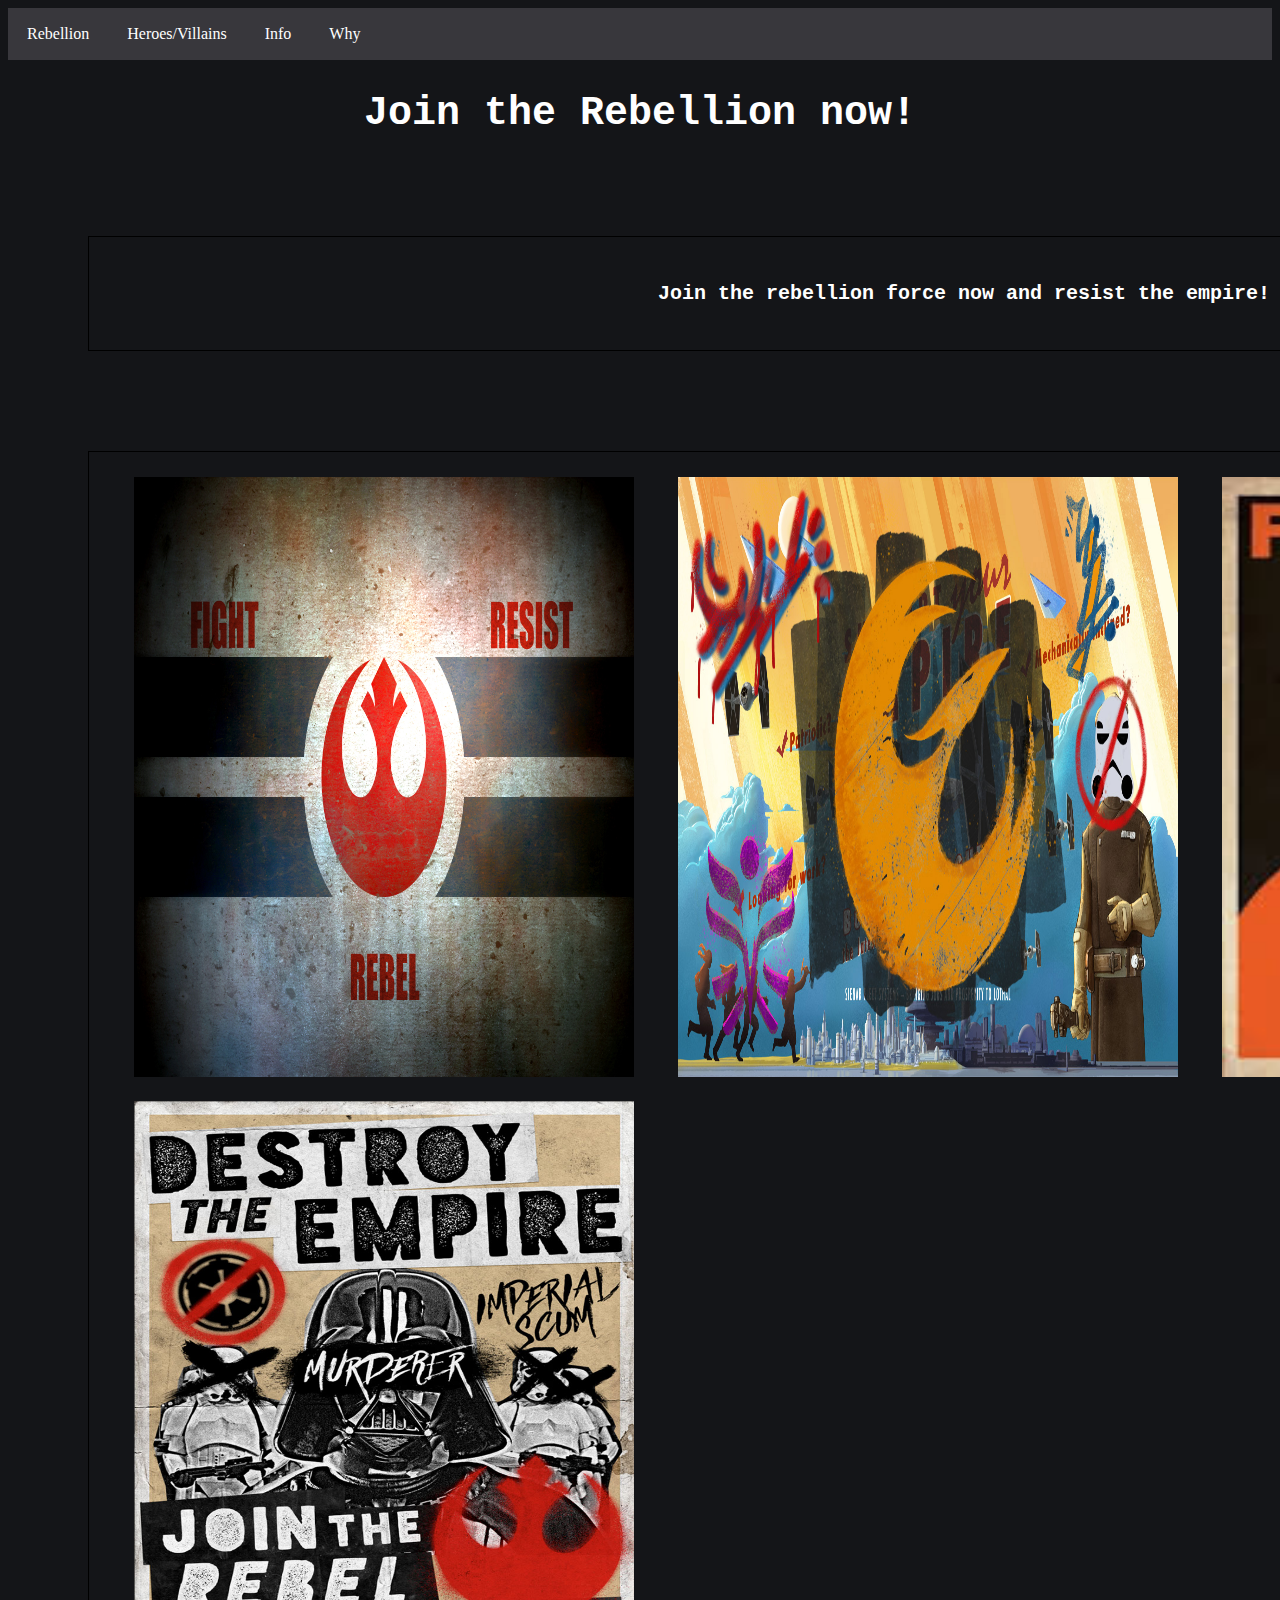
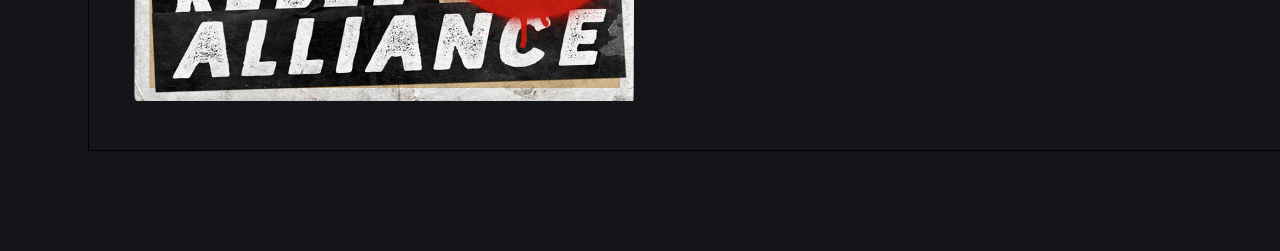
<file: index.html>
<!DOCTYPE html>
<html>
<body>
<link href="stylesheet.css" type="text/css" rel="stylesheet">
<ul>
  <li><a href="index.html">Rebellion</a></li>
  <li><a href="heros.html">Heroes/Villains</a></li>
  <li><a href="backgroundinfo.html"> Info</a></li>
  <li><a href="reasonwhy.html">Why</a></li>
  </ul>
 
<h1 style="text-align: center;"><font face="Courier" color="white"> Join the Rebellion now!<font face="verdana" color="white"></h1>
<div><p>Join the rebellion force now and resist the empire!</p></div>

<div class="pic"><img src="images/photo3.jpg" alt="Rebelion photo 1" style="width:500px;height:600px;" hspace="20"/>
<img src="images/photo4.jpg" alt="Rebelion photo 2" style="width:500px;height:600px;" hspace="20"/>
<img src="images/photo2.jpg" alt="Rebelion photo 3" style="width:500px;height:600px;" hspace="20"/>
<img src="images/photo1.jpg" alt="Rebelion photo 4" style="width:500px;height:600px;" hspace="20" vspace="20"/>
</div>
</file>
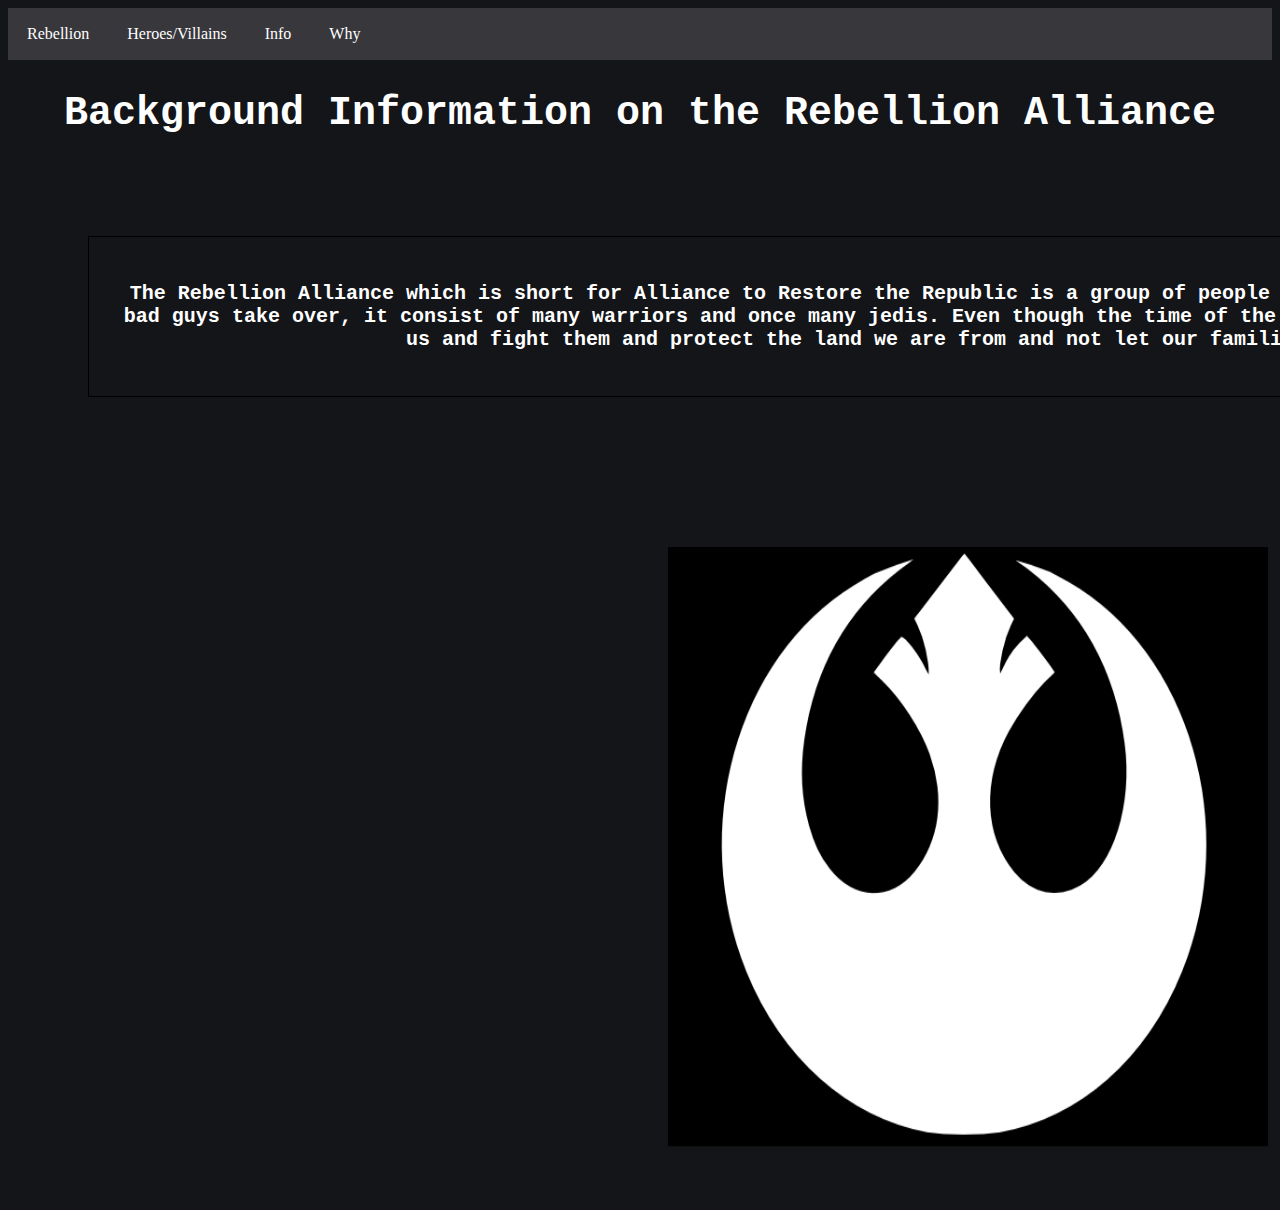
<file: backgroundinfo.html>
<!DOCTYPE html>
<html>
<body>
<link href="stylesheet.css" type="text/css" rel="stylesheet">
<ul>
  <li><a href="index.html">Rebellion</a></li>
  <li><a href="heros.html">Heroes/Villains</a></li>
  <li><a href="backgroundinfo.html"> Info</a></li>
  <li><a href="reasonwhy.html">Why</a></li>
  </ul>
 
<h1 style="text-align: center;"><font face="Courier" color="white">Background Information on the Rebellion Alliance<font face="verdana" color="white"></h1>
<div style="float:center"><p style="text-align: center;">The Rebellion Alliance which is short for Alliance to Restore the Republic is a group of people who fight to keep the peace and not let the bad guys take over, it consist of many warriors and once many jedis. Even though the time of the Jedi is not now we need more people to join us and fight them and protect the land we are from and not let our families suffer from them. </center></p></div>
<img src="images/rebellionSticker.png" style="width:600px;height:600px;" hspace="660" vspace="50"/>
</file>
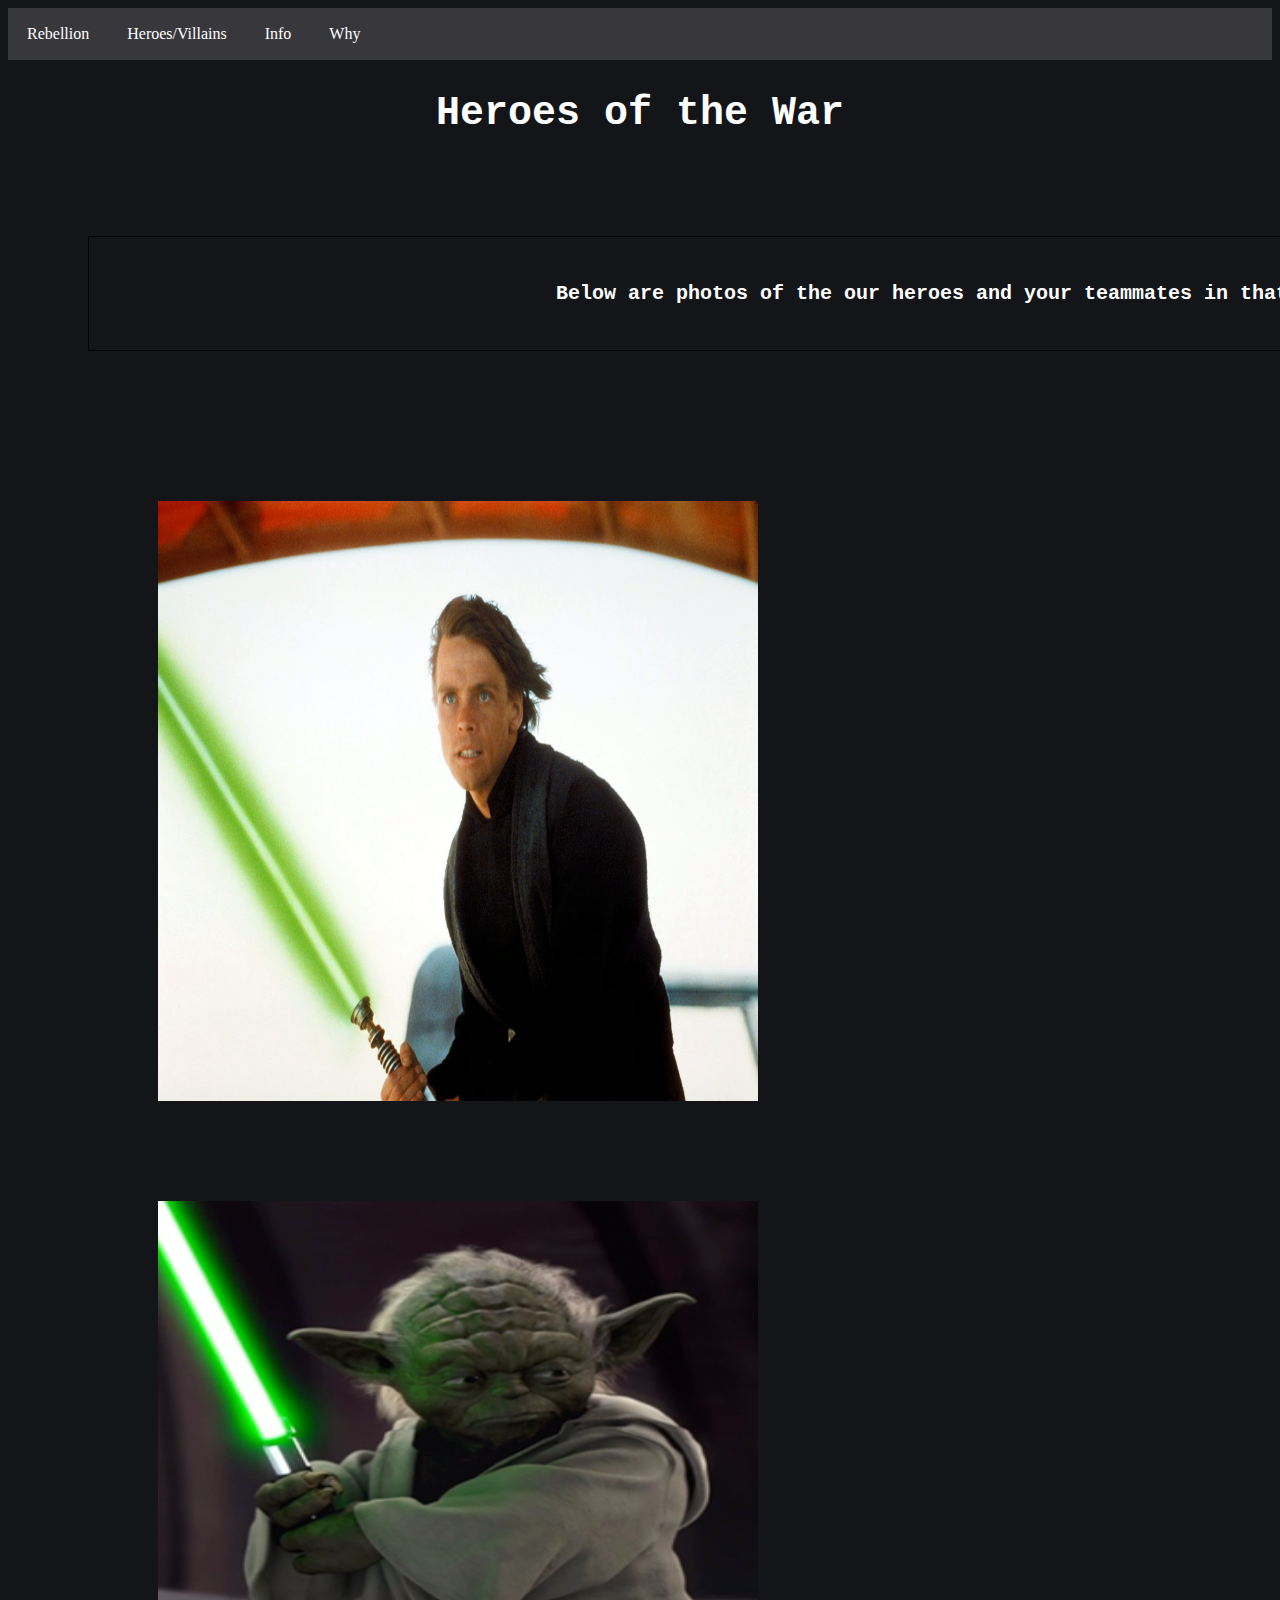
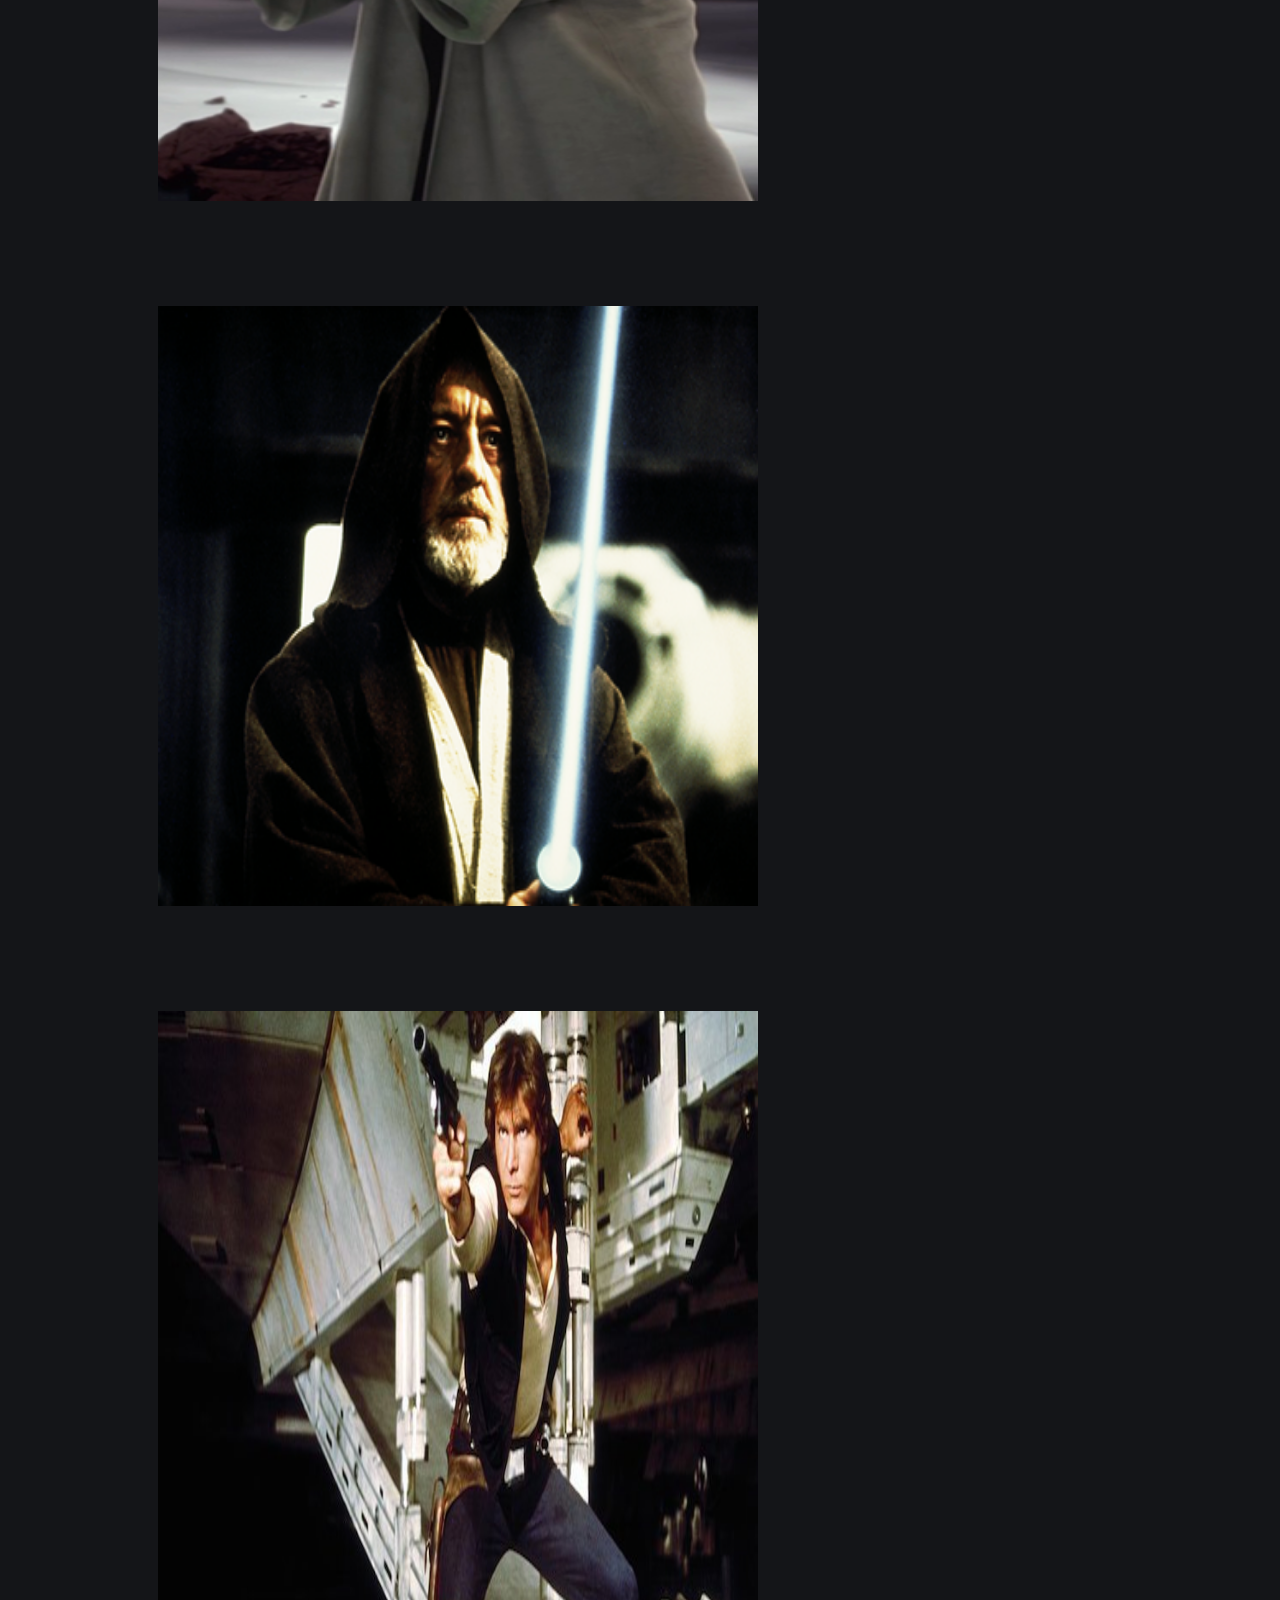
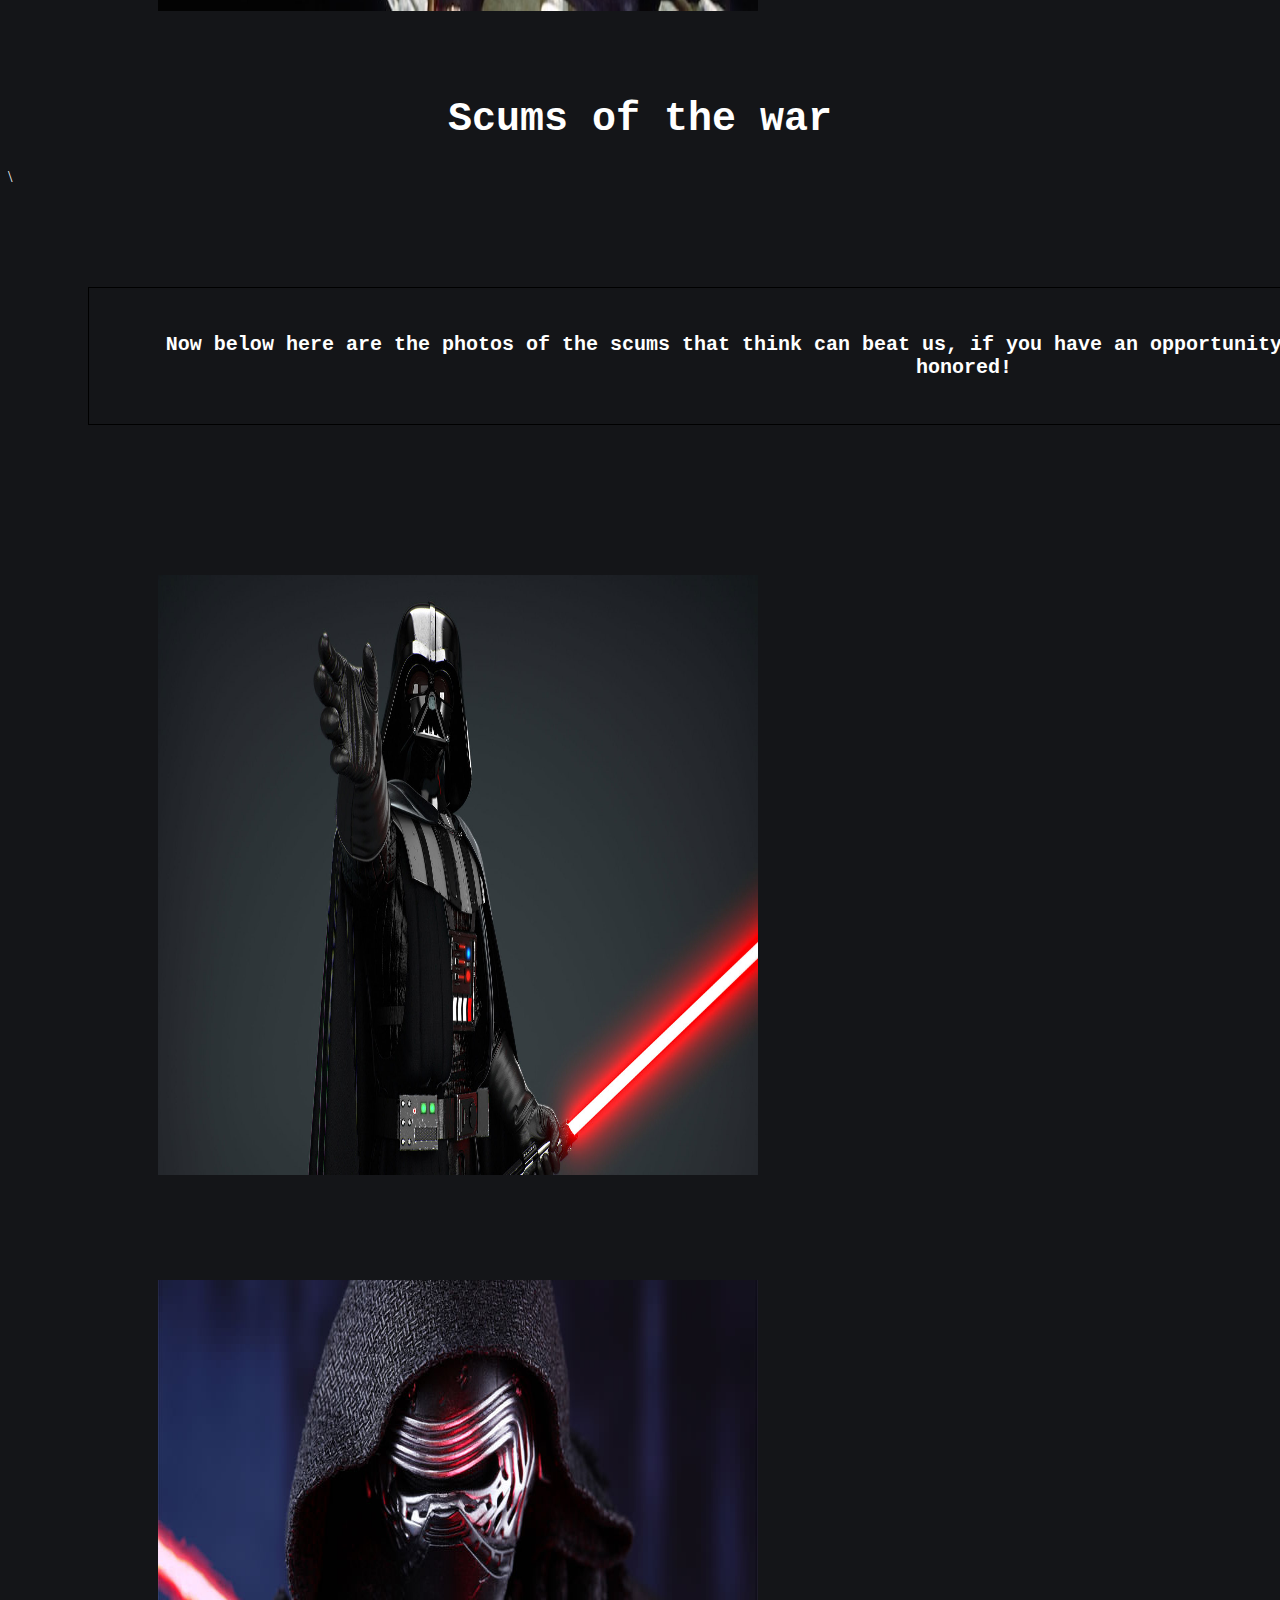
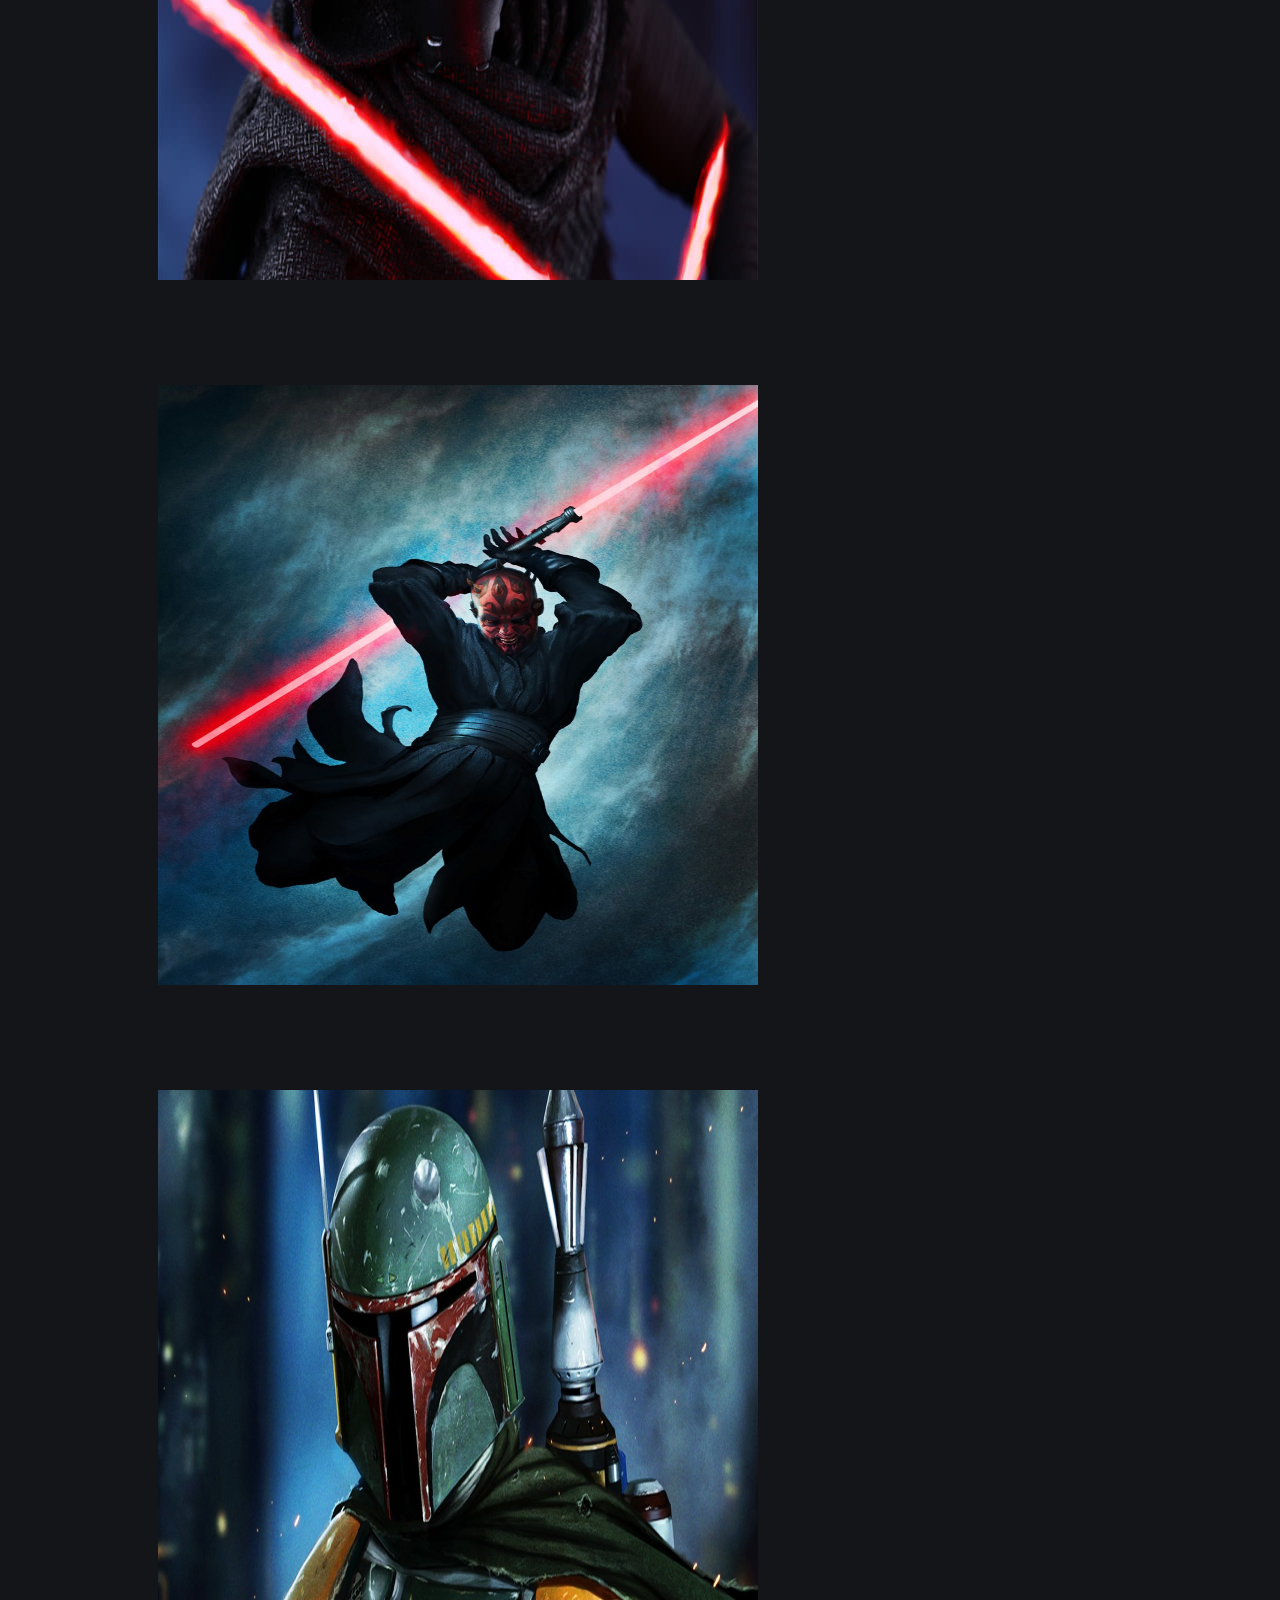
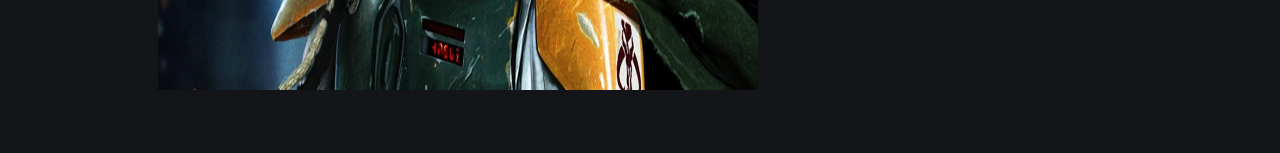
<file: heros.html>
<!DOCTYPE html>
<html>
<body>
<link href="stylesheet.css" type="text/css" rel="stylesheet">
<ul>
  <li><a href="index.html">Rebellion</a></li>
  <li><a href="heros.html">Heroes/Villains</a></li>
  <li><a href="backgroundinfo.html"> Info</a></li>
  <li><a href="reasonwhy.html">Why</a></li>
  </ul>
<h1 style="text-align: center;"><font face="Courier" color="white"> Heroes of the War<font face="verdana" color="white"></h1>

<div><p> Below are photos of the our heroes and your teammates in that war!!!</p></div>
<img src="images/lukephoto1.png" align="left" style="width:600px;height:600px;" hspace="150" vspace="50"/>
<img src="images/yodaphoto1.png" style="width:600px;height:600px;" hspace="150" vspace="50"/>
<img src="images/kenobiphoto1.png" style="width:600px;height:600px;" hspace="150" vspace="50"/>
<img src="images/hansolophoto1.jpg" style="width:600px;height:600px;" hspace="150" vspace="50"/>

<h1 style="text-align: center;"><font face="Courier" color="white">Scums of the war<font face="verdana" color="white"></h1>\

<div><p> Now below here are the photos of the scums that think can beat us, if you have an opportunity to kill them don't hesitate you will be honored!<p></div>


<img src="images/darthvaderphoto1.jpg" style="width:600px;height:600px;" hspace="150" vspace="50"/>
<img src="images/kylorenphoto1.jpg" style="width:600px;height:600px;" hspace="150" vspace="50"/>
<img src="images/darthmaulphoto1.jpg" style="width:600px;height:600px;" hspace="150" vspace="50"/>
<img src="images/bobafettphoto1.jpg" style="width:600px;height:600px;" hspace="150" vspace="50"/>
</file>
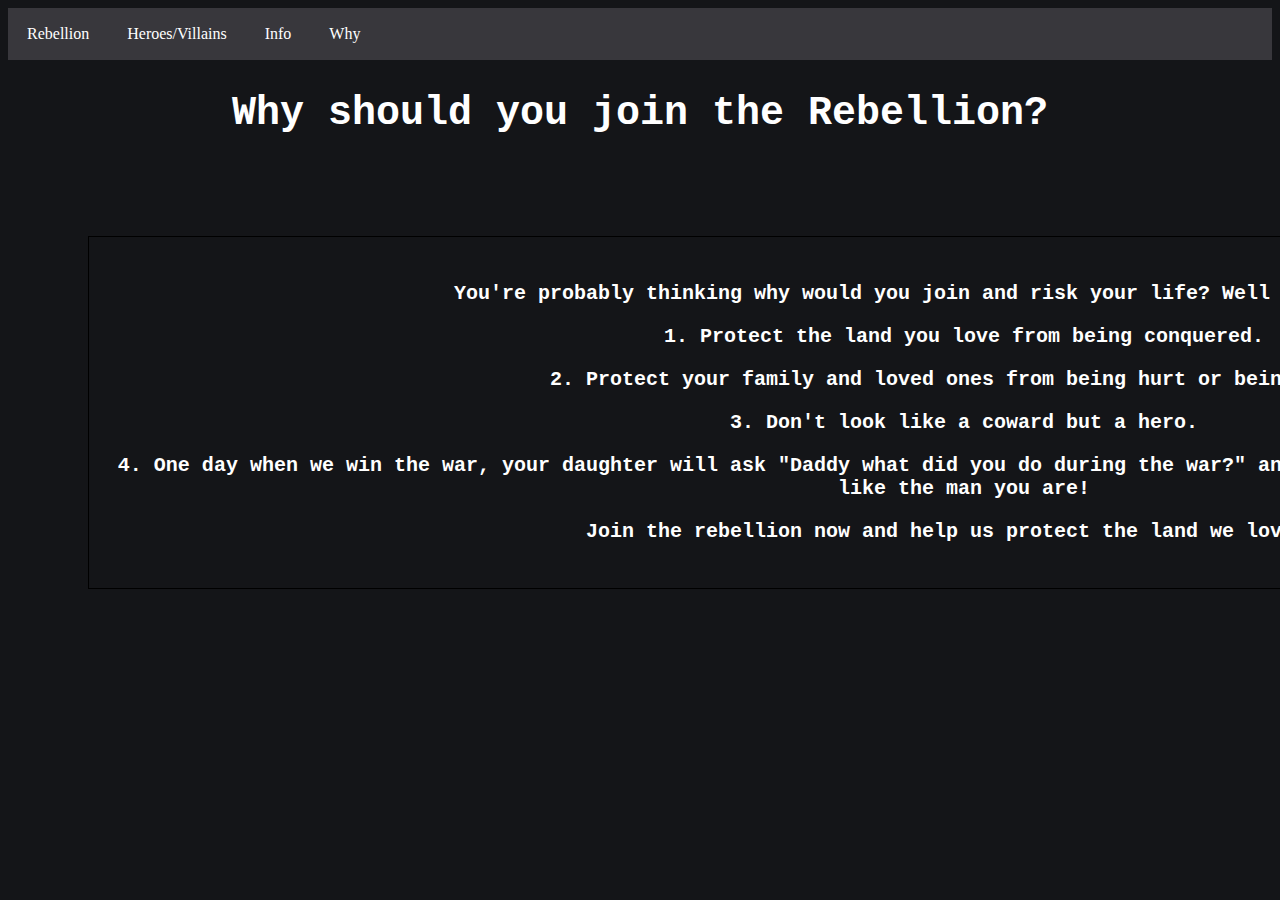
<file: reasonwhy.html>
<!DOCTYPE html>
<html>
<body>
<link href="stylesheet.css" type="text/css" rel="stylesheet">
<ul>
  <li><a href="index.html">Rebellion</a></li>
  <li><a href="heros.html">Heroes/Villains</a></li>
  <li><a href="backgroundinfo.html"> Info</a></li>
  <li><a href="reasonwhy.html">Why</a></li>
  </ul>
 
<h1 style="text-align: center;"><font face="Courier" color="white"> Why should you join the Rebellion?<font face="verdana" color="white"></h1>
<div style="float:center"><p style="text-align: center;">You're probably thinking why would you join and risk your life? Well let me tell you,</center></p>
<p> 1. Protect the land you love from being conquered.</p>
<p> 2. Protect your family and loved ones from being hurt or being killed</p>
<p> 3. Don't look like a coward but a hero.</p>
<p> 4. One day when we win the war, your daughter will ask "Daddy what did you do during the war?" and you could proudly tell her that you fought like the man you are!</p>
<p> Join the rebellion now and help us protect the land we love!!!!</p>
</div>
</file>
<file: stylesheet.css>
h1 {
    font-size: 40px;
	font-family: Courier;
	font-weight: bold;
}

h2 {
    font-size: 30px;
	font-family: Courier;
	font-weight: bold;
}

p {
    font-size: 17px;
	color: white;
	font-family: Courier;
	font-size: 20px;
	font-weight: bold;
	text-align: center;
	
} 
 body {
      background-color: #141518;
	  float: center;
  }
div {
	background-color: #141518;
	width:1700px;
	border: 20px #141518;
	padding: 25px;
	margin:25px;
	
}
ul {
    list-style-type: none;
    margin: 0;
    padding: 0;
    overflow: hidden;
    background-color: #38373C;
}

li {
    float: left;
}

li a {
    display: block;
    color: white;
    text-align: center;
    padding: 17px 19px;
    text-decoration: none;

}

li a:hover:not(.active) {
    background-color: #111;
}

.active {
    background-color: #131518;
}
div {
    border: 1px solid black;
    margin-top: 100px;
    margin-bottom: 100px;
    margin-right: 150px;
    margin-left: 80px;
    background-color: #141518;
}
</file>
